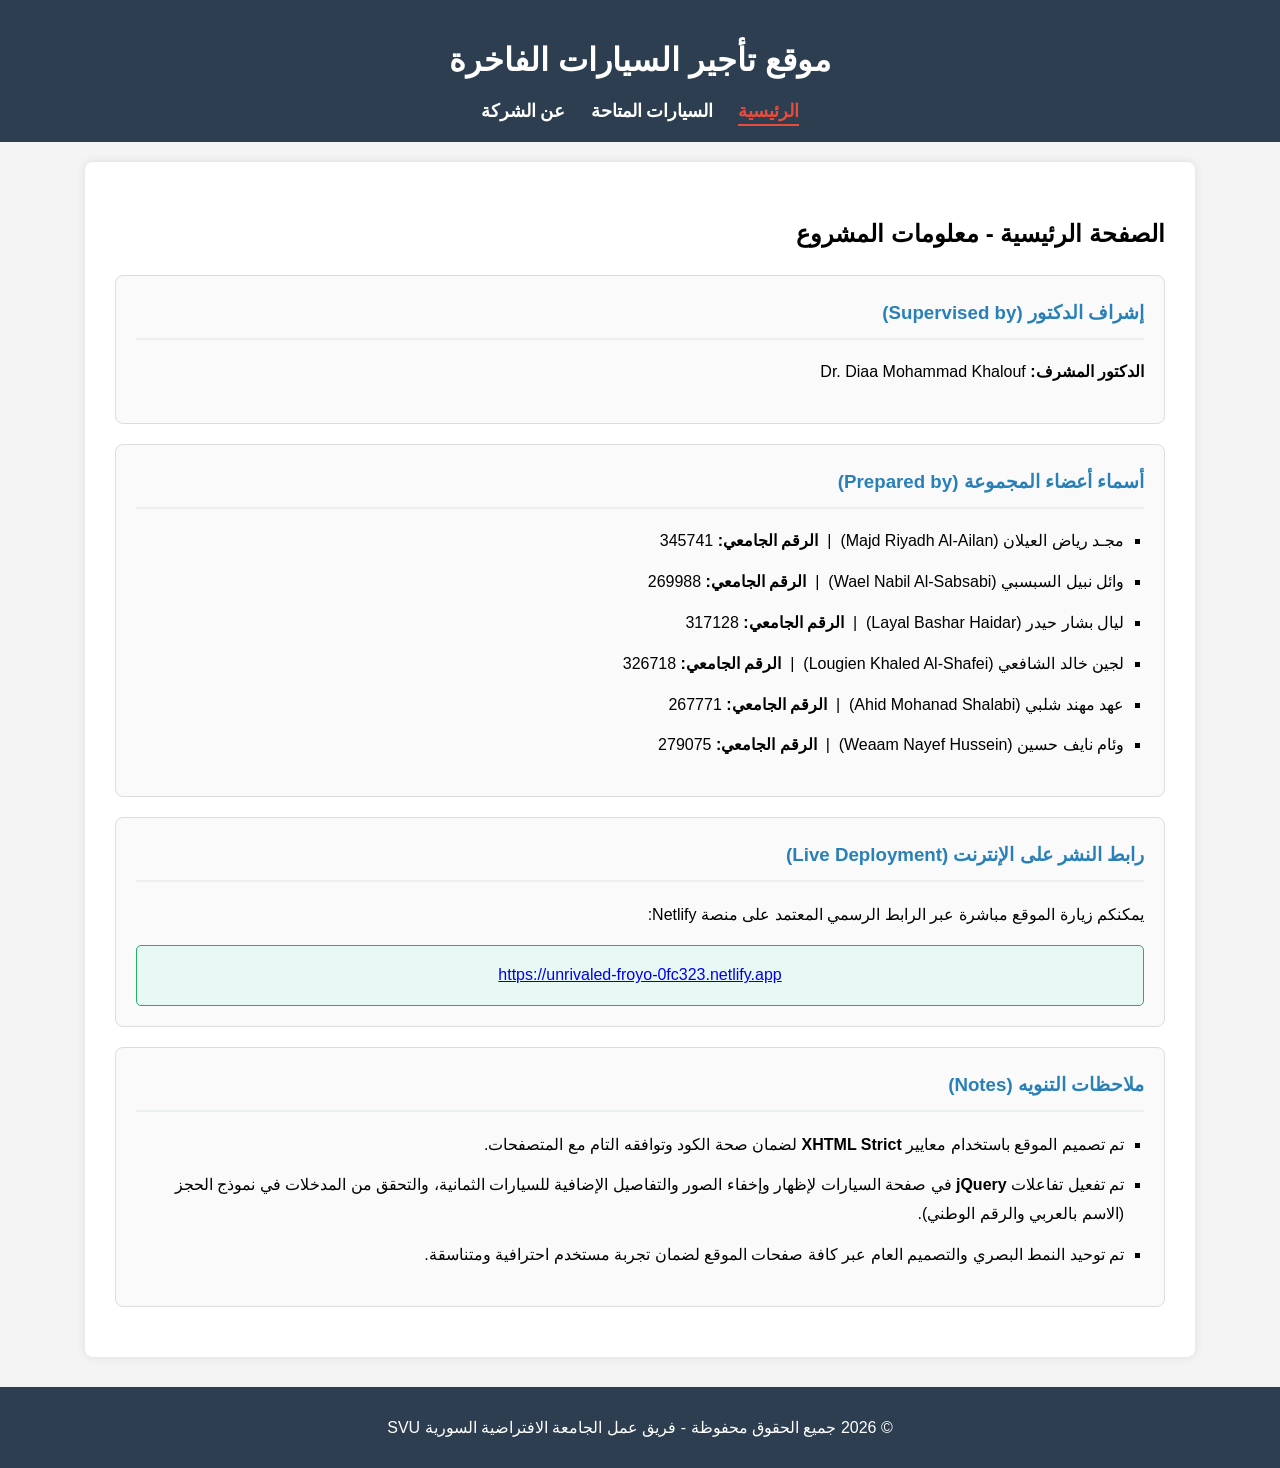
<file: index.html>
<!DOCTYPE html PUBLIC "-//W3C//DTD XHTML 1.0 Strict//EN" "http://www.w3.org/TR/xhtml1/DTD/xhtml1-strict.dtd">
<html xmlns="http://www.w3.org/1999/xhtml" xml:lang="ar" lang="ar" dir="rtl">
<head>
    <meta http-equiv="Content-Type" content="text/html; charset=utf-8" />
    <title>الرئيسية - موقع تأجير السيارات</title>
    <style type="text/css">
        body {
            font-family: Tahoma, Arial, sans-serif;
            background-color: #f4f4f4;
            margin: 0;
            padding: 0;
            direction: rtl;
        }
        #header {
            background-color: #2c3e50;
            color: #ffffff;
            padding: 20px;
            text-align: center;
        }
        #nav ul {
            list-style: none;
            padding: 0;
            margin: 15px 0 0 0;
            display: flex;
            justify-content: center;
            gap: 25px;
        }
        #nav ul li a {
            color: #ffffff;
            text-decoration: none;
            font-weight: bold;
            font-size: 1.1em;
        }
        #nav ul li a.active {
            color: #e74c3c;
            border-bottom: 2px solid #e74c3c;
            padding-bottom: 3px;
        }
        #content {
            padding: 30px;
            max-width: 1050px;
            margin: 20px auto;
            background: #ffffff;
            border-radius: 8px;
            box-shadow: 0 0 10px rgba(0,0,0,0.1);
            line-height: 1.8;
        }
        .section-box {
            background: #fafafa;
            border: 1px solid #ddd;
            border-radius: 8px;
            padding: 20px;
            margin-bottom: 20px;
        }
        .section-box h3 {
            color: #2980b9;
            margin-top: 0;
            border-bottom: 2px solid #ecf0f1;
            padding-bottom: 8px;
        }
        ul.info-list {
            list-style-type: square;
            padding-right: 20px;
        }
        ul.info-list li {
            margin-bottom: 12px;
        }
        .link-box {
            padding: 15px;
            background: #e8f8f5;
            border: 1px solid #27ae60;
            border-radius: 5px;
            text-align: center;
            word-break: break-all;
            margin-top: 15px;
        }
        #footer {
            background: #2c3e50;
            color: white;
            text-align: center;
            padding: 15px;
            margin-top: 30px;
        }
    </style>
</head>
<body>

    <!-- Header Section -->
    <div id="header">
        <h1>موقع تأجير السيارات الفاخرة</h1>
        <div id="nav">
            <ul>
                <li><a href="home.html" class="active">الرئيسية</a></li>
                <li><a href="Cars.html">السيارات المتاحة</a></li>
                <li><a href="AboutUs.html">عن الشركة</a></li>
            </ul>
        </div>
    </div>

    <!-- Main Content Section -->
    <div id="content">
        <h2>الصفحة الرئيسية - معلومات المشروع</h2>

        <!-- إشراف الدكتور -->
        <div class="section-box">
            <h3>إشراف الدكتور (Supervised by)</h3>
            <p><strong>الدكتور المشرف:</strong> Dr. Diaa Mohammad Khalouf</p>
        </div>

        <!-- أسماء أعضاء المجموعة والأرقام الجامعية -->
        <div class="section-box">
            <h3>أسماء أعضاء المجموعة (Prepared by)</h3>
            <ul class="info-list">
                <li>مجـد رياض العيلان (Majd Riyadh Al-Ailan) &nbsp;|&nbsp; <strong>الرقم الجامعي:</strong> 345741</li>
                <li>وائل نبيل السبسبي (Wael Nabil Al-Sabsabi) &nbsp;|&nbsp; <strong>الرقم الجامعي:</strong> 269988</li>
                <li>ليال بشار حيدر (Layal Bashar Haidar) &nbsp;|&nbsp; <strong>الرقم الجامعي:</strong> 317128</li>
                <li>لجين خالد الشافعي (Lougien Khaled Al-Shafei) &nbsp;|&nbsp; <strong>الرقم الجامعي:</strong> 326718</li>
                <li>عهد مهند شلبي (Ahid Mohanad Shalabi) &nbsp;|&nbsp; <strong>الرقم الجامعي:</strong> 267771</li>
                <li>وئام نايف حسين (Weaam Nayef Hussein) &nbsp;|&nbsp; <strong>الرقم الجامعي:</strong> 279075</li>
            </ul>
        </div>

        <!-- رابط النشر على الإنترنت -->
        <div class="section-box">
            <h3>رابط النشر على الإنترنت (Live Deployment)</h3>
            <p>يمكنكم زيارة الموقع مباشرة عبر الرابط الرسمي المعتمد على منصة Netlify:</p>
            <div class="link-box">
                <a href="https://unrivaled-froyo-0fc323.netlify.app" target="_blank">https://unrivaled-froyo-0fc323.netlify.app</a>
            </div>
        </div>

        <!-- ملاحظات التنويه -->
        <div class="section-box">
            <h3>ملاحظات التنويه (Notes)</h3>
            <ul class="info-list">
                <li>تم تصميم الموقع باستخدام معايير <strong>XHTML Strict</strong> لضمان صحة الكود وتوافقه التام مع المتصفحات.</li>
                <li>تم تفعيل تفاعلات <strong>jQuery</strong> في صفحة السيارات لإظهار وإخفاء الصور والتفاصيل الإضافية للسيارات الثمانية، والتحقق من المدخلات في نموذج الحجز (الاسم بالعربي والرقم الوطني).</li>
                <li>تم توحيد النمط البصري والتصميم العام عبر كافة صفحات الموقع لضمان تجربة مستخدم احترافية ومتناسقة.</li>
            </ul>
        </div>

    </div>

    <!-- Footer Section -->
    <div id="footer">
        <p>&copy; 2026 جميع الحقوق محفوظة - فريق عمل الجامعة الافتراضية السورية SVU</p>
    </div>

</body>
</html>
</file>
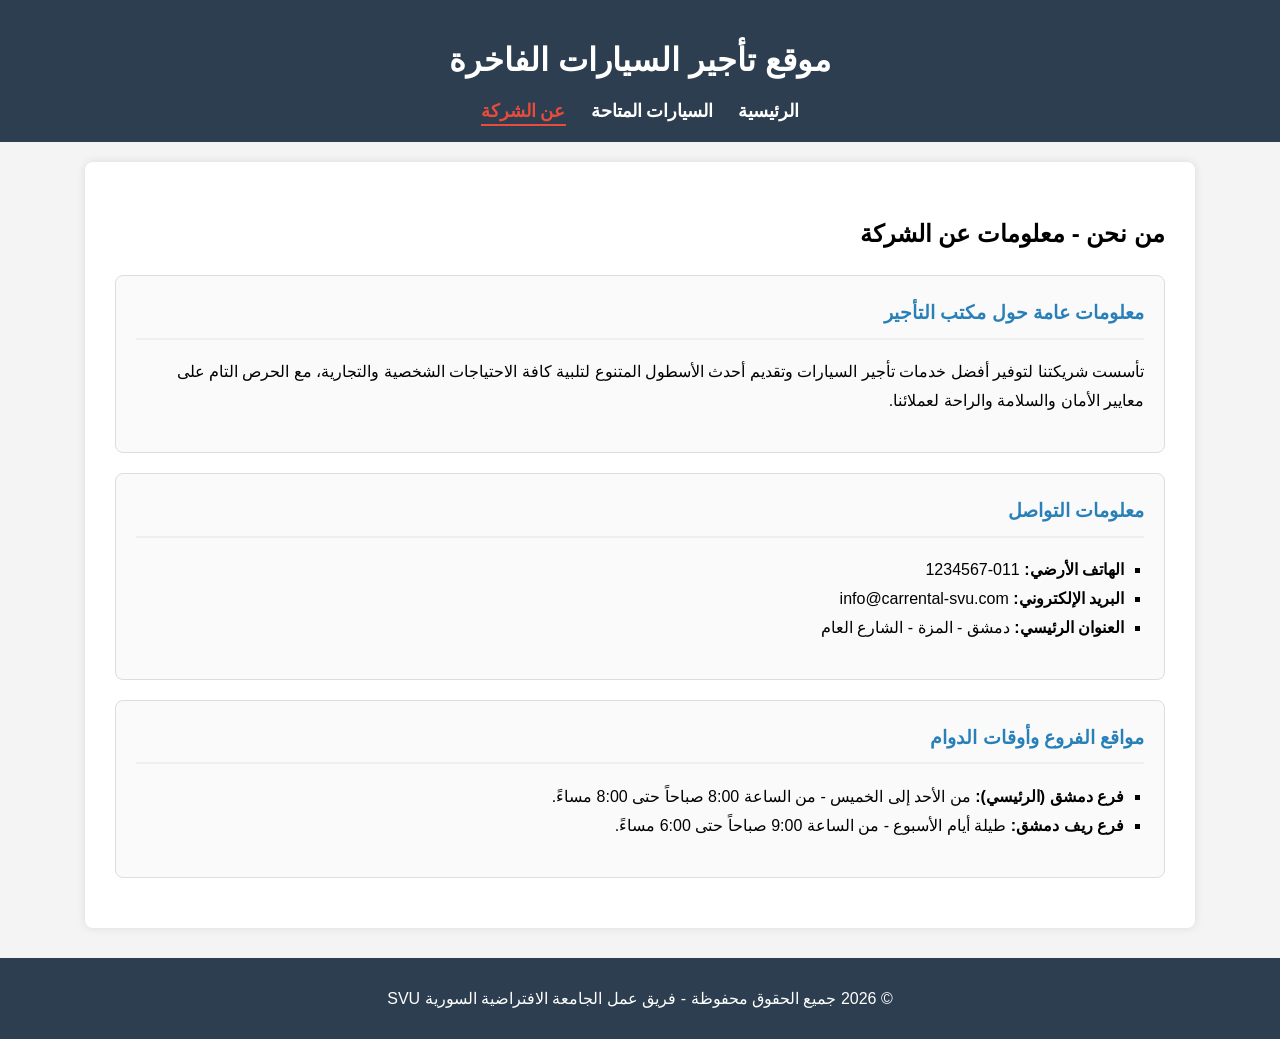
<file: AboutUs.html>
<!DOCTYPE html PUBLIC "-//W3C//DTD XHTML 1.0 Strict//EN" "http://www.w3.org/TR/xhtml1/DTD/xhtml1-strict.dtd">
<html xmlns="http://www.w3.org/1999/xhtml" xml:lang="ar" lang="ar" dir="rtl">
<head>
    <meta http-equiv="Content-Type" content="text/html; charset=utf-8" />
    <title>من نحن - موقع تأجير السيارات</title>
    <style type="text/css">
        body {
            font-family: Tahoma, Arial, sans-serif;
            background-color: #f4f4f4;
            margin: 0;
            padding: 0;
            direction: rtl;
        }
        #header {
            background-color: #2c3e50;
            color: #ffffff;
            padding: 20px;
            text-align: center;
        }
        #nav ul {
            list-style: none;
            padding: 0;
            margin: 15px 0 0 0;
            display: flex;
            justify-content: center;
            gap: 25px;
        }
        #nav ul li a {
            color: #ffffff;
            text-decoration: none;
            font-weight: bold;
            font-size: 1.1em;
        }
        #nav ul li a.active {
            color: #e74c3c;
            border-bottom: 2px solid #e74c3c;
            padding-bottom: 3px;
        }
        #content {
            padding: 30px;
            max-width: 1050px;
            margin: 20px auto;
            background: #ffffff;
            border-radius: 8px;
            box-shadow: 0 0 10px rgba(0,0,0,0.1);
            line-height: 1.8;
        }
        .section-box {
            background: #fafafa;
            border: 1px solid #ddd;
            border-radius: 8px;
            padding: 20px;
            margin-bottom: 20px;
        }
        .section-box h3 {
            color: #2980b9;
            margin-top: 0;
            border-bottom: 2px solid #ecf0f1;
            padding-bottom: 8px;
        }
        ul.info-list {
            list-style-type: square;
            padding-right: 20px;
        }
        #footer {
            background: #2c3e50;
            color: white;
            text-align: center;
            padding: 15px;
            margin-top: 30px;
        }
    </style>
</head>
<body>

    <!-- Header Section -->
    <div id="header">
        <h1>موقع تأجير السيارات الفاخرة</h1>
        <div id="nav">
            <ul>
                <li><a href="home.html">الرئيسية</a></li>
                <li><a href="Cars.html">السيارات المتاحة</a></li>
                <li><a href="AboutUs.html" class="active">عن الشركة</a></li>
            </ul>
        </div>
    </div>

    <!-- Main Content Section -->
    <div id="content">
        <h2>من نحن - معلومات عن الشركة</h2>

        <!-- معلومات عامة -->
        <div class="section-box">
            <h3>معلومات عامة حول مكتب التأجير</h3>
            <p>تأسست شريكتنا لتوفير أفضل خدمات تأجير السيارات وتقديم أحدث الأسطول المتنوع لتلبية كافة الاحتياجات الشخصية والتجارية، مع الحرص التام على معايير الأمان والسلامة والراحة لعملائنا.</p>
        </div>

        <!-- معلومات التواصل -->
        <div class="section-box">
            <h3>معلومات التواصل</h3>
            <ul class="info-list">
                <li><strong>الهاتف الأرضي:</strong> 011-1234567</li>
                <li><strong>البريد الإلكتروني:</strong> info@carrental-svu.com</li>
                <li><strong>العنوان الرئيسي:</strong> دمشق - المزة - الشارع العام</li>
            </ul>
        </div>

        <!-- مواقع الفروع وأوقات الدوام -->
        <div class="section-box">
            <h3>مواقع الفروع وأوقات الدوام</h3>
            <ul class="info-list">
                <li><strong>فرع دمشق (الرئيسي):</strong> من الأحد إلى الخميس - من الساعة 8:00 صباحاً حتى 8:00 مساءً.</li>
                <li><strong>فرع ريف دمشق:</strong> طيلة أيام الأسبوع - من الساعة 9:00 صباحاً حتى 6:00 مساءً.</li>
            </ul>
        </div>
    </div>

    <!-- Footer Section -->
    <div id="footer">
        <p>&copy; 2026 جميع الحقوق محفوظة - فريق عمل الجامعة الافتراضية السورية SVU</p>
    </div>

</body>
</html>
</file>
